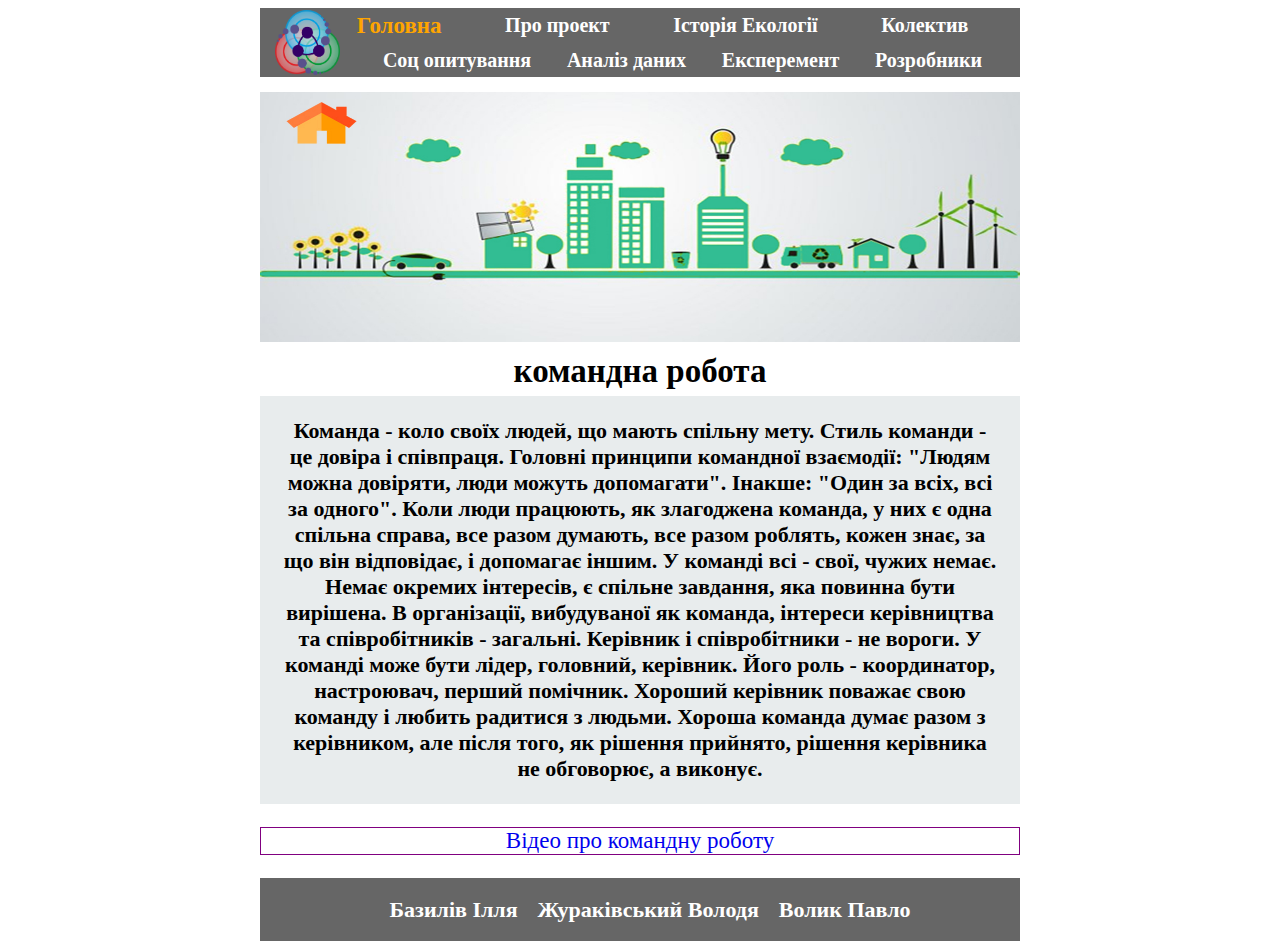
<file: future_town.html>
<!DOCTYPE html>
<html lang="uk">
	<head>
		<meta charset="UTF-8">
		<title>Document</title>
		<link rel="stylesheet" href="css/style8.css">
		<link rel="shortcut icon" href="img/pepl.png" type="image/png">
	</head>
	<body>
		<div class="container">
				<div class="header">
					<img src="img/loogo.png" alt="" class="logo">
					<div class="menu">
						<div class="menu1">
							<a href="index.html"><p class="p12">Головна</p></a>
							<a href="index2.html"><p class="p1">Про проект</p></a>
							<a href="index3.html"><p class="p1">Історія Екології</p></a>
							<a href="future_town.html"><p class="p1">Колектив</p></a>
						</div>
						<div class="menu2">
							<a href="index5.html"><p class="p1">Соц опитування</p></a>
							<a href="index4.html"><p class="p1">Аналіз даних</p></a>
							<a href="index6.html"><p class="p1">Експеремент</p></a>
							<a href="index7.html"><p class="p1">Розробники</p></a>
						</div>
					
					</div>
							
				</div>
				<img src="img/aaaaaaaa.jpg" alt="" class="img">
			<div class="content1">	
				<p class="p20">
					командна робота
				</p>
			</div>
			<div class="content2">
				<p class="p21">
					Команда - коло своїх людей, що мають спільну мету. Стиль команди - це довіра і співпраця. Головні принципи командної взаємодії: "Людям можна довіряти, люди можуть допомагати". Інакше: "Один за всіх, всі за одного".

Коли люди працюють, як злагоджена команда, у них є одна спільна справа, все разом думають, все разом роблять, кожен знає, за що він відповідає, і допомагає іншим. У команді всі - свої, чужих немає. Немає окремих інтересів, є спільне завдання, яка повинна бути вирішена.
В організації, вибудуваної як команда, інтереси керівництва та співробітників - загальні. Керівник і співробітники - не вороги.
У команді може бути лідер, головний, керівник. Його роль - координатор, настроювач, перший помічник. Хороший керівник поважає свою команду і любить радитися з людьми. Хороша команда думає разом з керівником, але після того, як рішення прийнято, рішення керівника не обговорює, а виконує.

				
			</div>
			
			 
   				 <a href="#win3"><p class="p100">Відео про командну роботу</p></a>
      
   <a href="#x" class="overlay" id="win3"></a>
   <div class="popup">
    <iframe width="560" height="315" src="https://www.youtube.com/embed/zJj7fVD1VtE" frameborder="0" allow="accelerometer; autoplay; encrypted-media; gyroscope; picture-in-picture" allowfullscreen></iframe>
      
   </div>
   
			<div class="footer">
				<h1 class="hwww">Базилів Ілля</h1>
				<h1 class="hwww"> Жураківський Володя </h1>
				<h1 class="hwww">Волик Павло</h1>
			</div>
		</div>
	</body>
</html>
</file>
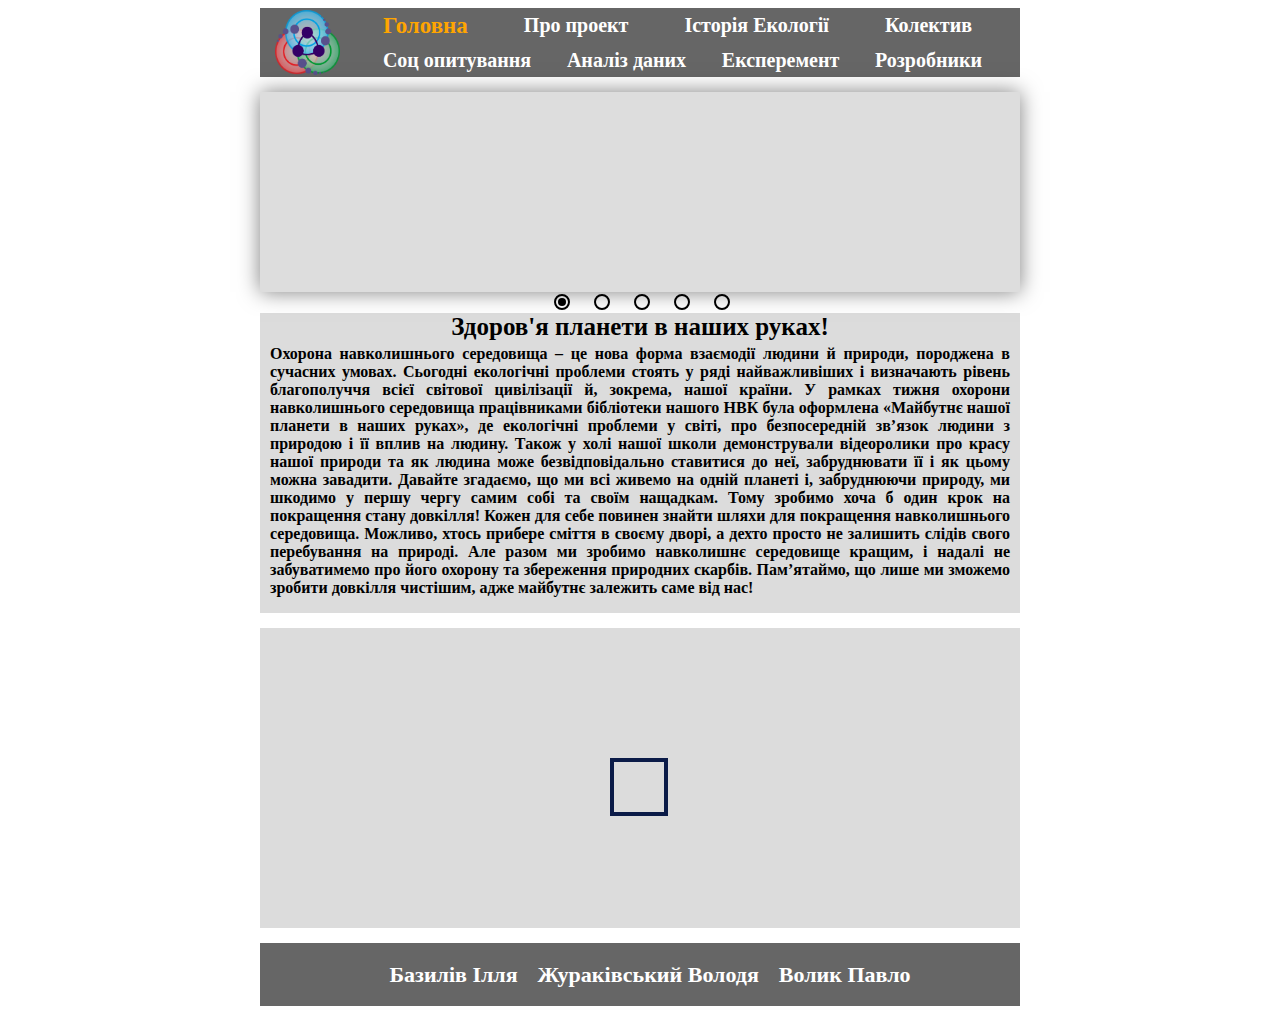
<file: index2.html>
<!DOCTYPE html>
<html lang="uk">
	<head>
		<meta charset="UTF-8">
		<title>Document</title>
		<link rel="stylesheet" href="css/style2.css">
		<link rel="shortcut icon" href="img/pepl.png" type="image/png">
	</head>
	<body>
		<div class="container">
			<div class="header">
				<img src="img/loogo.png" alt="" class="logo">
				<div class="menu">
					<div class="menu1">
						<a href="index.html"><p class="p12">Головна</p></a>
						<a href="index2.html"><p class="p1">Про проект</p></a>
						<a href="index3.html"><p class="p1">Історія Екології</p></a>
						<a href="future_town.html"><p class="p1">Колектив</p></a>
					</div>
					<div class="menu2">
						<a href="index5.html"><p class="p1">Соц опитування</p></a>
						<a href="index4.html"><p class="p1">Аналіз даних</p></a>
						<a href="index6.html"><p class="p1">Експеремент</p></a>
						<a href="index7.html"><p class="p1">Розробники</p></a>
					</div>
					
				</div>
				
				
			</div>
			<div class="content1">
				<div class="wrapper">
					<input type="radio" name="point" id="slide1" checked>
					<input type="radio" name="point" id="slide2">
					<input type="radio" name="point" id="slide3">
					<input type="radio" name="point" id="slide4">
					<input type="radio" name="point" id="slide5">
					<div class="slider">
						<div class="slides slide1"></div>
						<div class="slides slide2"></div>
						<div class="slides slide3"></div>
						<div class="slides slide4"></div>
						<div class="slides slide5"></div>
					</div>	
					<div class="controls">
						<label for="slide1"></label>
						<label for="slide2"></label>
						<label for="slide3"></label>
						<label for="slide4"></label>
						<label for="slide5"></label>
					</div>
				</div>
							
								
			</div>
			<div class="content2">
				<h1 class="h100">Здоров'я планети в наших руках!</h1>
				<p class="p10">Охорона навколишнього середовища – це нова форма взаємодії людини й природи, породжена в сучасних умовах. Сьогодні екологічні проблеми стоять у ряді найважливіших і визначають рівень благополуччя всієї світової цивілізації й, зокрема, нашої країни.

У рамках тижня охорони навколишнього середовища працівниками бібліотеки нашого НВК була оформлена «Майбутнє нашої планети в наших руках», де  екологічні проблеми у світі, про безпосередній зв’язок людини з природою і її вплив на людину.

    Також у холі нашої школи демонстрували відеоролики про красу нашої природи та як людина може безвідповідально ставитися до неї, забруднювати її і як цьому можна завадити.

    Давайте згадаємо, що ми всі живемо на одній планеті і, забруднюючи природу, ми шкодимо у першу чергу самим собі та своїм нащадкам. Тому зробимо хоча б один крок на покращення стану довкілля! Кожен для себе повинен знайти шляхи для покращення навколишнього середовища. Можливо, хтось прибере сміття в своєму дворі, а дехто просто не залишить слідів свого перебування на природі. Але разом ми зробимо навколишнє середовище кращим, і надалі не забуватимемо про його охорону та збереження природних скарбів.

    Пам’ятаймо, що лише ми зможемо зробити довкілля чистішим, адже майбутнє залежить саме від нас!</p>
			
				
			</div>
			<div class="content3">
					<div class="loader">
  						<span></span>
					  	<span></span>
					  	<span></span>
					 	<span></span>

				
					</div>
				
				
			</div>
			<div class="footer">
				<h1 class="h2">Базилів Ілля</h1>
				<h1 class="h2"> Жураківський Володя </h1>
				<h1 class="h2">Волик Павло</h1>
			</div>
		</div>
	</body>
</html>
</file>
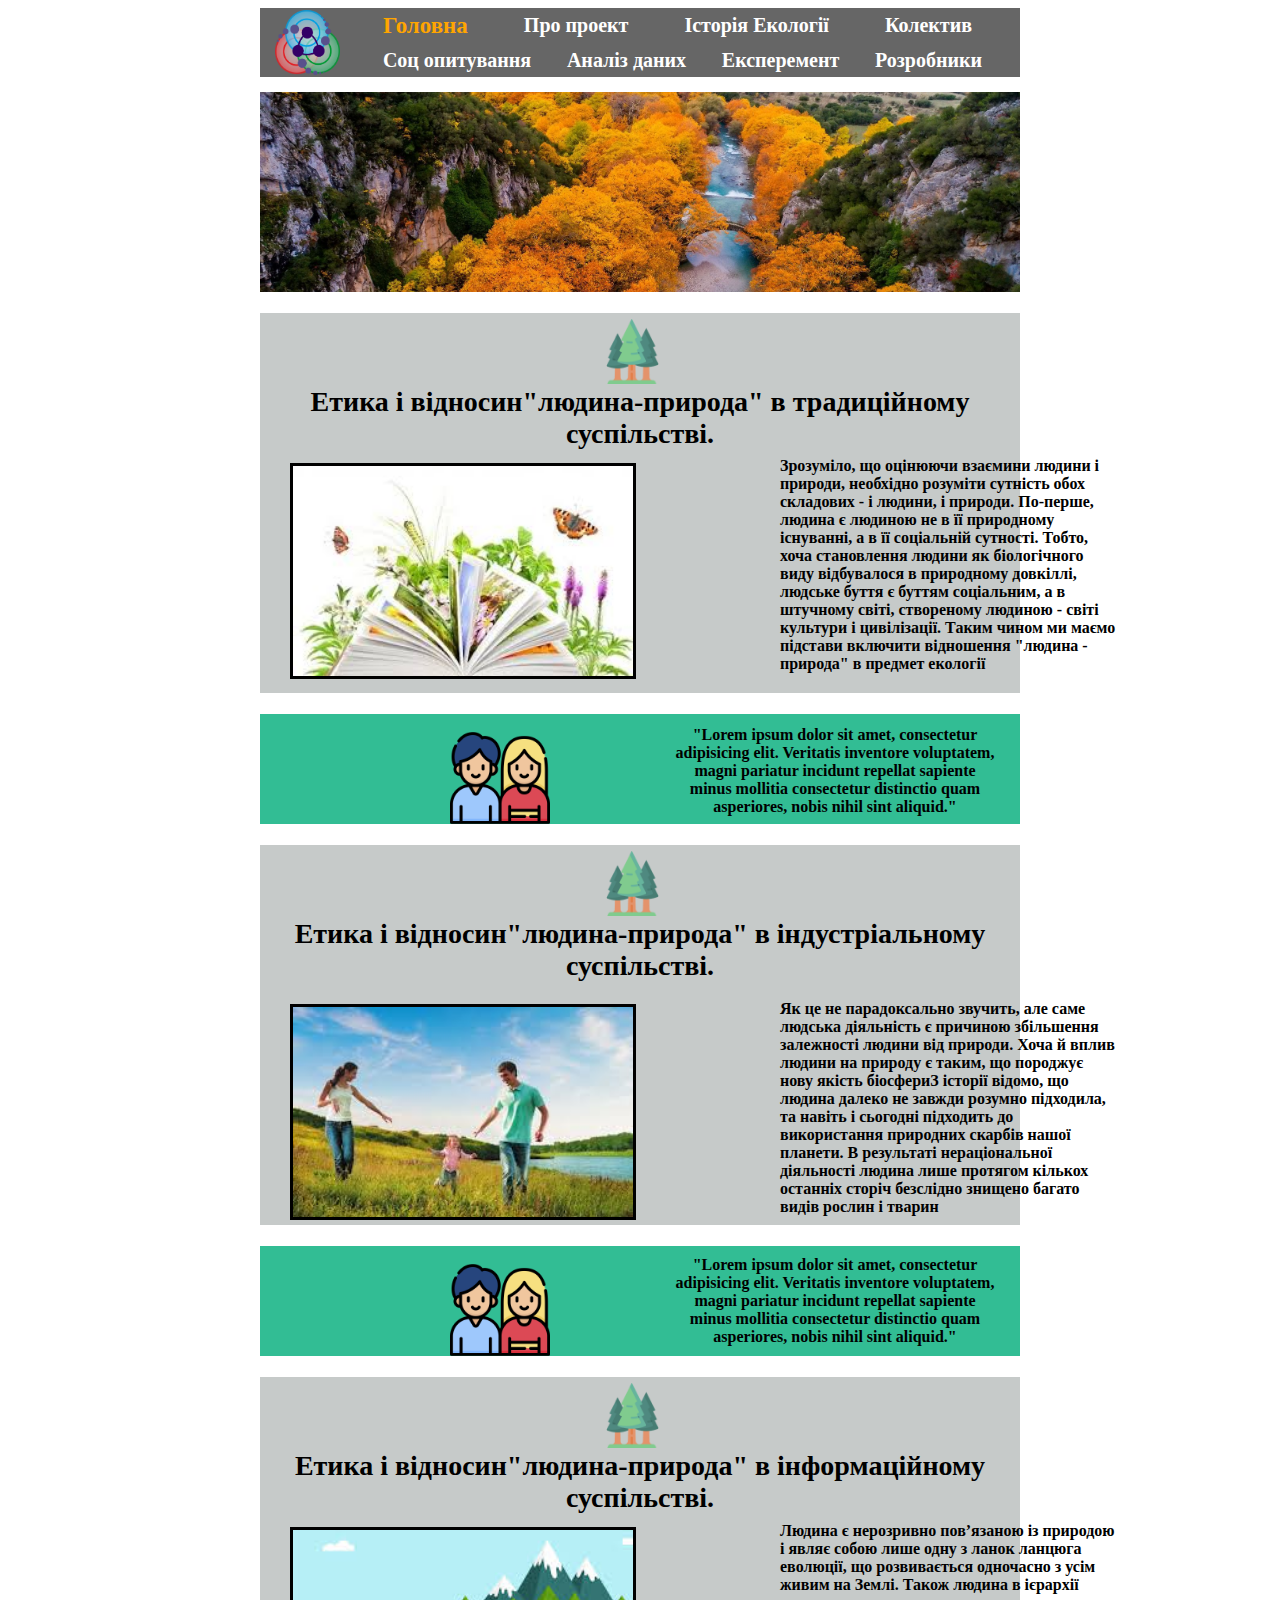
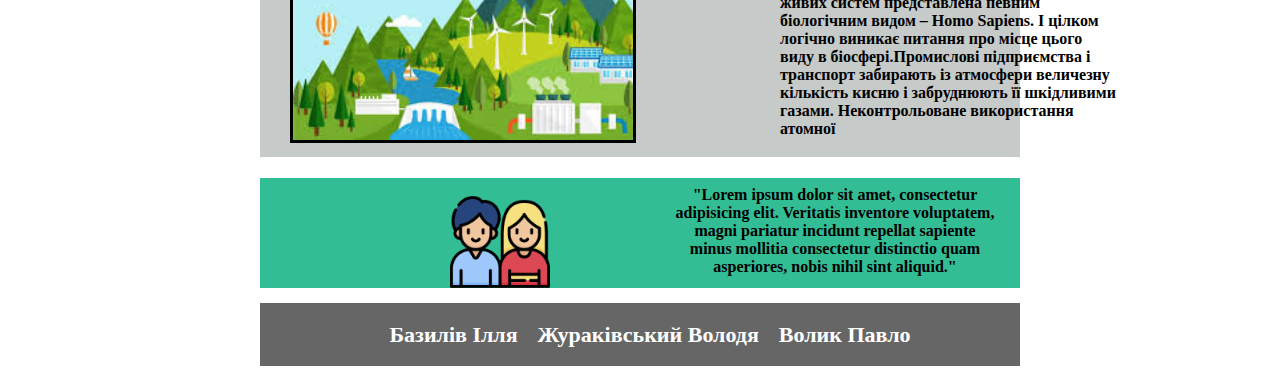
<file: index3.html>
<!DOCTYPE html>
<html lang="uk">
	<head>
		<meta charset="UTF-8">
		<title>Document</title>
		<link rel="stylesheet" href="css/style3.css">
		<link rel="shortcut icon" href="img/pepl.png" type="image/png">

	</head>
	<body>
		<div class="container">
			<div class="header">
				<img src="img/loogo.png" alt="" class="logo">
				<div class="menu">
					<div class="menu1">
						<a href="index.html"><p class="p12">Головна</p></a>
						<a href="index2.html"><p class="p1">Про проект</p></a>
						<a href="index3.html"><p class="p1">Історія Екології</p></a>
						<a href="future_town.html"><p class="p1">Колектив</p></a>
					</div>
					<div class="menu2">
						<a href="index5.html"><p class="p1">Соц опитування</p></a>
						<a href="index4.html"><p class="p1">Аналіз даних</p></a>
						<a href="index6.html"><p class="p1">Експеремент</p></a>
						<a href="index7.html"><p class="p1">Розробники</p></a>
					</div>
					
				</div>
				
				
			</div>
			<div class="content1">
				
				
			</div>
			<div class="content2">
				<img src="img/trees.png" alt="" class="img1">
				<h1 class="h22">Етика і відносин"людина-природа" в традиційному суспільстві.</h1>
				<div class="blok"></div>
				<div class="blok2">
					<p class="p33">Зрозуміло, що оцінюючи взаємини людини і природи, необхідно розуміти сутність обох складових - і людини, і природи.  По-перше, людина є людиною не в її природному існуванні, а в її соціальній сутності. Тобто, хоча становлення людини як біологічного виду відбувалося в природному довкіллі, людське буття є буттям соціальним,  а в штучному світі, створеному людиною - світі культури і цивілізації.

Таким чином ми маємо підстави включити відношення "людина - природа" в предмет екології

 </p>
				</div>
			</div>
			<div class="green">
				<img src="img/pepl.png" alt="" class="img2">
				<div class="block">
					<p class="p22">"Lorem ipsum dolor sit amet, consectetur adipisicing elit. Veritatis inventore voluptatem, magni pariatur incidunt repellat sapiente minus mollitia consectetur distinctio quam asperiores, nobis nihil  sint aliquid."</p>
				</div>
			</div>
			<div class="content2">
				<img src="img/trees.png" alt="" class="img1">
				<h3 class="h22">Етика і відносин"людина-природа" в індустріальному суспільстві.</h3>
				<div class="blok222"></div>
				<div class="blok3">
					<p class="p33">Як це не парадоксально звучить, але саме людська
діяльність є причиною збільшення залежності людини від природи. Хоча й вплив людини на
природу є таким, що породжує нову якість біосфериЗ історії відомо, що людина далеко не завжди розумно підходила, та навіть і сьогодні підходить до використання природних скарбів нашої планети. В результаті нераціональної діяльності людина лише протягом кількох останніх сторіч безслідно знищено багато видів рослин і тварин </p>
				</div>
			</div>
			<div class="green">
				<img src="img/pepl.png" alt="" class="img2">
				<div class="block2">
					<p class="p22">"Lorem ipsum dolor sit amet, consectetur adipisicing elit. Veritatis inventore voluptatem, magni pariatur incidunt repellat sapiente minus mollitia consectetur distinctio quam asperiores, nobis nihil  sint aliquid."</p>
				</div>
			</div>
			<div class="content2">
				<img src="img/trees.png" alt="" class="img1">
				<h1 class="h22">Етика і відносин"людина-природа" в інформаційному суспільстві.</h1>
				<div class="blok333"></div>
				<div class="blok4">
					<p class="p33">Людина є нерозривно пов’язаною із природою і являє собою
лише одну з ланок ланцюга еволюції, що розвивається одночасно з усім живим на Землі. Також
людина в ієрархії живих систем представлена певним біологічним видом – Homo Sapiens. І цілком
логічно виникає питання про місце цього виду в біосфері.Промислові підприємства і транспорт забирають із атмосфери величезну кількість кисню і забруднюють її шкідливими газами. Неконтрольоване використання атомної 
 </p>
				</div>
			</div>
			<div class="green">
				<img src="img/pepl.png" alt="" class="img2">
				<div class="block3">
					<p class="p22">"Lorem ipsum dolor sit amet, consectetur adipisicing elit. Veritatis inventore voluptatem, magni pariatur incidunt repellat sapiente minus mollitia consectetur distinctio quam asperiores, nobis nihil  sint aliquid."</p>
				</div>
			</div>
			
				
			
			<div class="footer">
				<h1 class="h2">Базилів Ілля</h1>
				<h1 class="h2"> Жураківський Володя </h1>
				<h1 class="h2">Волик Павло</h1>
			</div>
		</div>
	</body>
</html>
</file>
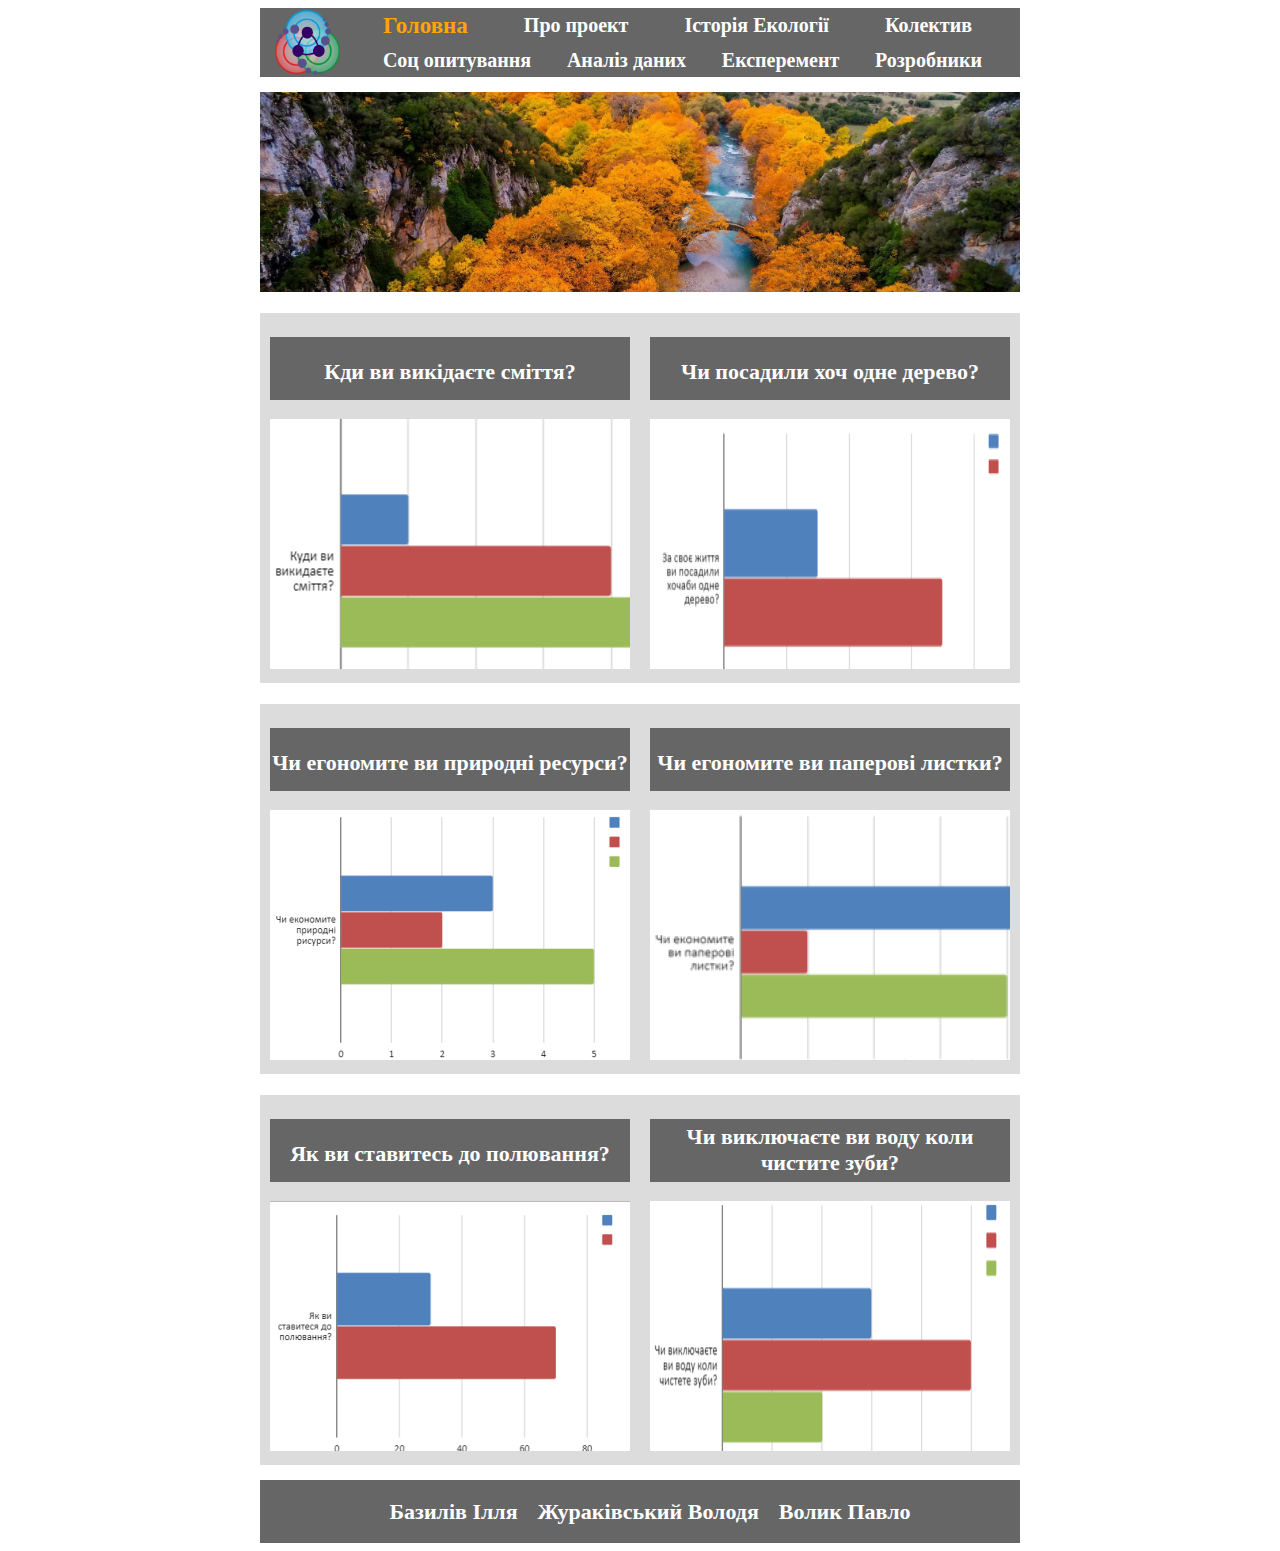
<file: index4.html>
<!DOCTYPE html>
<html lang="uk">
	<head>
		<meta charset="UTF-8">
		<title>Document</title>
		<link rel="stylesheet" href="css/style4.css">
		<link rel="shortcut icon" href="img/pepl.png" type="image/png">
	</head>
	<body>
		<div class="container">
			<div class="header">
				<img src="img/loogo.png" alt="" class="logo">
				<div class="menu">
					<div class="menu1">
						<a href="index.html"><p class="p12">Головна</p></a>
						<a href="index2.html"><p class="p1">Про проект</p></a>
						<a href="index3.html"><p class="p1">Історія Екології</p></a>
						<a href="future_town.html"><p class="p1">Колектив</p></a>
					</div>
					<div class="menu2">
						<a href="index5.html"><p class="p1">Соц опитування</p></a>
						<a href="index4.html"><p class="p1">Аналіз даних</p></a>
						<a href="index6.html"><p class="p1">Експеремент</p></a>
						<a href="index7.html"><p class="p1">Розробники</p></a>
					</div>
					
				</div>
				
				
			</div>
			<div class="content1">
				
			</div>
			<div class="content2">
				<div class="left"><p class="h999">Кди ви викідаєте сміття?</p></div>
				<div class="right"><p class="h999">Чи посадили хоч одне дерево?</p></div>
				<div class="livo"></div>
				<div class="pravo"></div>	
			</div>
			<div class="content2">
				<div class="left"><p class="h999">Чи егономите ви природні ресурси?</p></div>
				<div class="right"><p class="h999">Чи егономите ви паперові листки?</p></div>
				<div class="livo2"></div>
				<div class="pravo2"></div>	
			</div>
			<div class="content2">
				<div class="left"><p class="h999">Як ви ставитесь до полювання?</p></div>
				<div class="right"><p class="h9999">Чи виключаєте ви воду коли чистите зуби?</p></div>
				<div class="livo3"></div>
				<div class="pravo3"></div>	
			</div>
			<div class="footer">
				<p class="h2">Базилів Ілля </p>
				<p class="h2"> Жураківський Володя</p>
				<p class="h2">Волик Павло</p>
			</div>
		</div>
	</body>
</html>
</file>
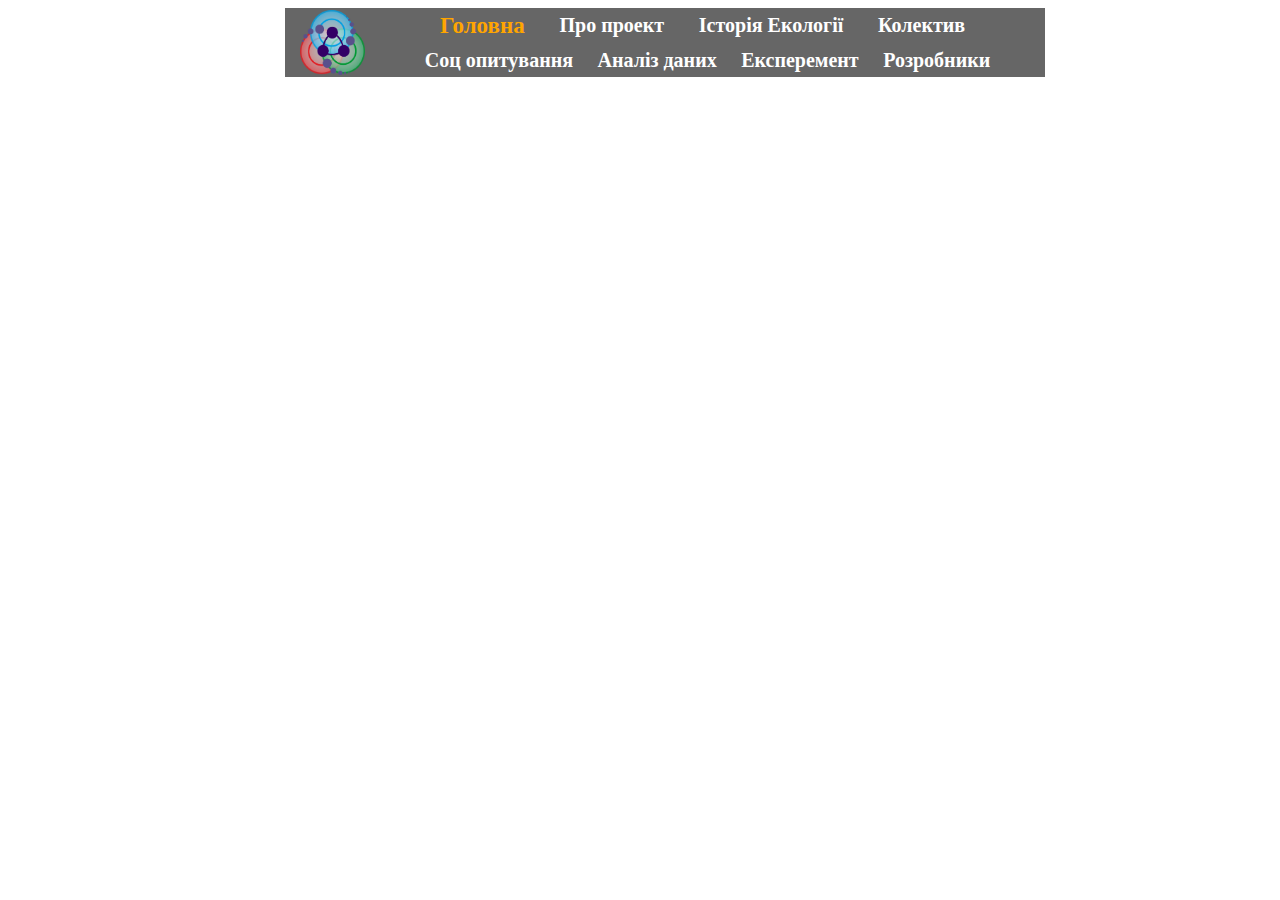
<file: index5.html>
<!DOCTYPE html>
<html>
	<head>
	<title>Екологія</title>
		<meta charset="utf-8">
		<link rel="stylesheet" type="text/css" href="css/style5.css">
	</head>
	<body>
		<div class="container">
			<div class="header">
				<img src="img/loogo.png" alt="" class="logo">
				<div class="menu">
					<div class="menu1">
						<a href="index.html"><p class="p12">Головна</p></a>
						<a href="index2.html"><p class="p1">Про проект</p></a>
						<a href="index3.html"><p class="p1">Історія Екології</p></a>
						<a href="future_town.html"><p class="p1">Колектив</p></a>
					</div>
					<div class="menu2">
						<a href="index5.html"><p class="p1">Соц опитування</p></a>
						<a href="index4.html"><p class="p1">Аналіз даних</p></a>
						<a href="index6.html"><p class="p1">Експеремент</p></a>
						<a href="index7.html"><p class="p1">Розробники</p></a>
					</div>
					
				</div>
				
				
			</div>
			
			<div class="Form"><iframe src="https://docs.google.com/forms/d/1K2j19Z4u49Jm-l87fCHJf-FqveKupuj6OWyPcsKTECE/edit" width="860" height="520" frameborder="0" marginheight="0" marginwidth="0">Завантаження…</iframe>
			</div>
			
		</div>


	</body>
</html>
</file>
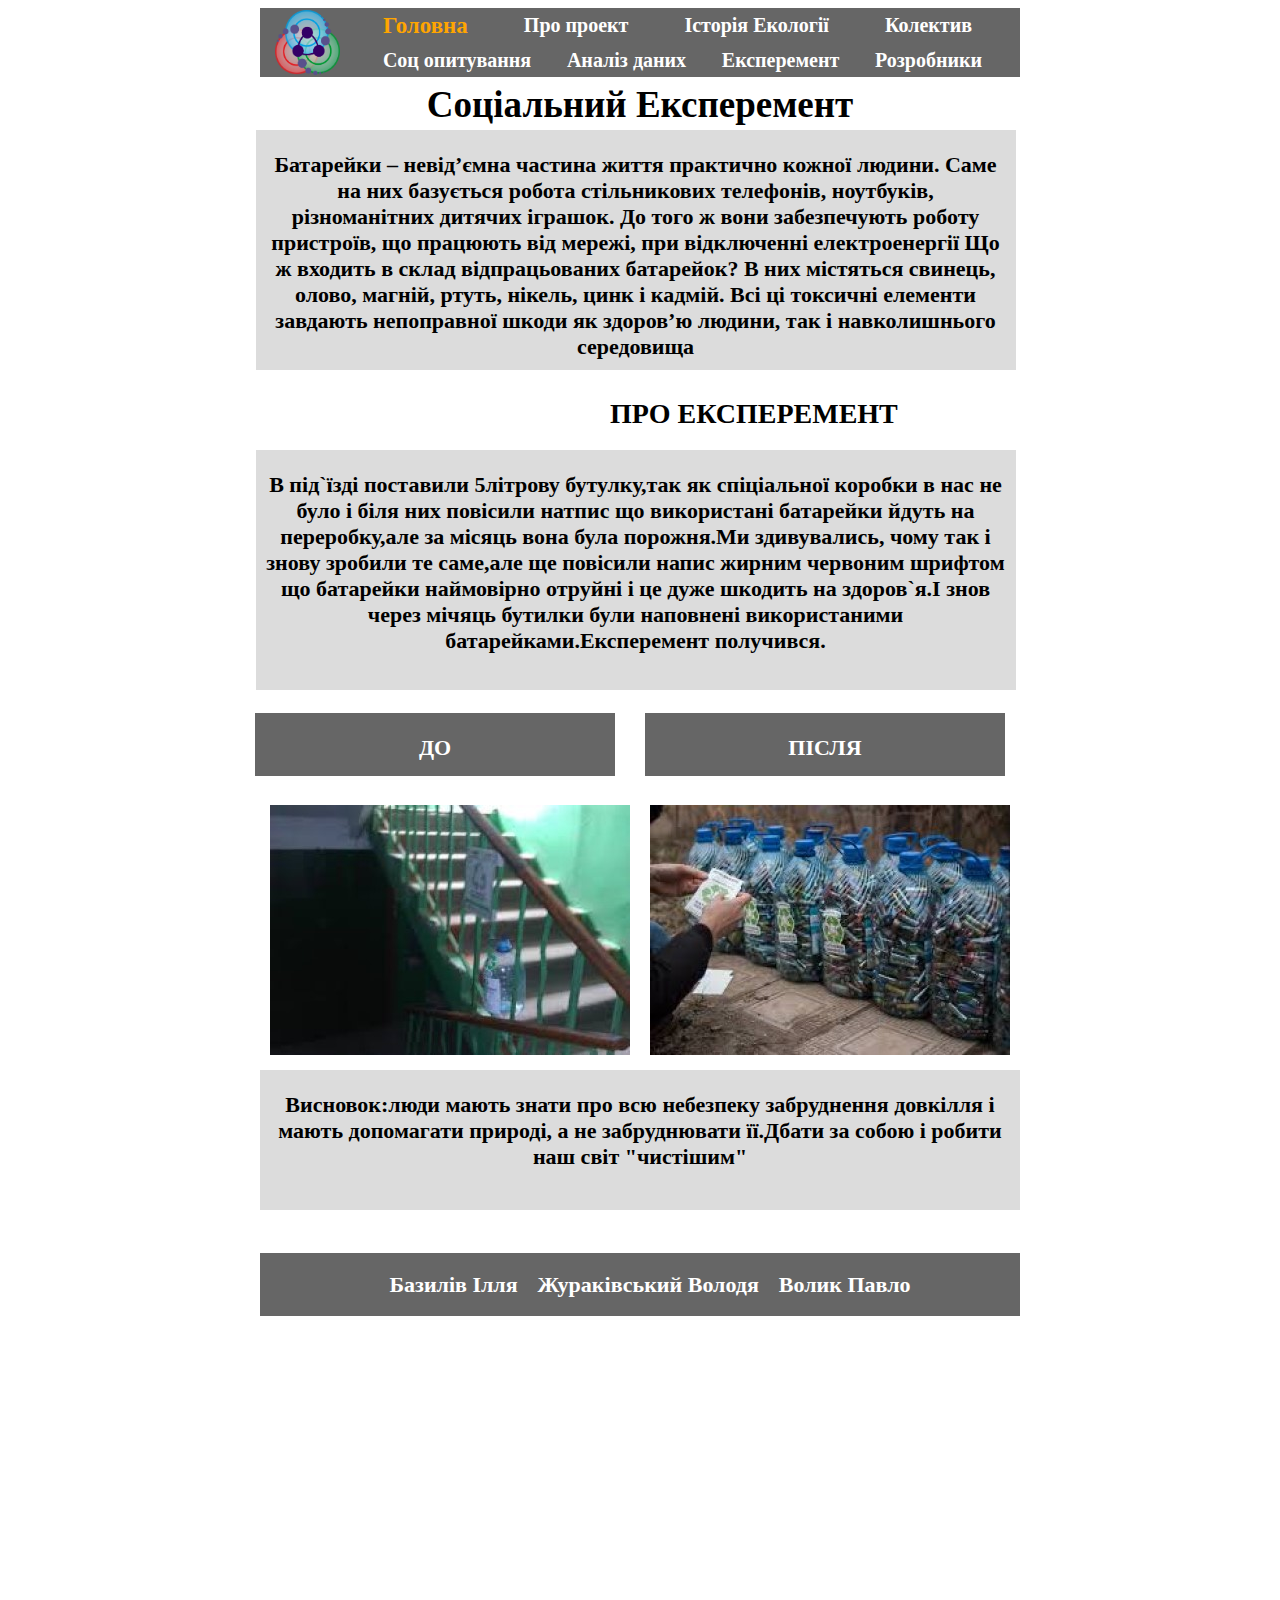
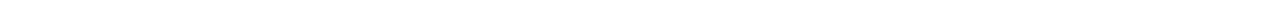
<file: index6.html>
<!DOCTYPE html>
<html lang="uk">
	<head>
		<meta charset="UTF-8">
		<title>Document</title>
		<link rel="stylesheet" href="css/style6.css">
		<link rel="shortcut icon" href="img/pepl.png" type="image/png">
	</head>
	<body>
		<div class="container">
			<div class="header">
				<img src="img/loogo.png" alt="" class="logo">
				<div class="menu">
					<div class="menu1">
						<a href="index.html"><p class="p12">Головна</p></a>
						<a href="index2.html"><p class="p1">Про проект</p></a>
						<a href="index3.html"><p class="p1">Історія Екології</p></a>
						<a href="future_town.html"><p class="p1">Колектив</p></a>
					</div>
					<div class="menu2">
						<a href="index5.html"><p class="p1">Соц опитування</p></a>
						<a href="index4.html"><p class="p1">Аналіз даних</p></a>
						<a href="index6.html"><p class="p1">Експеремент</p></a>
						<a href="index7.html"><p class="p1">Розробники</p></a>
					</div>
					
				</div>
				
				
			</div>
			<div class="content1">
				<h1 class="h1">Соціальний Експеремент</h1>
			</div>
			<div class="content2">
				<div class="opus">
					<p class="p545">
					Батарейки – невід’ємна частина життя практично кожної людини. Саме на них базується робота стільникових телефонів, ноутбуків, різноманітних дитячих іграшок. До того ж вони забезпечують роботу пристроїв, що працюють від мережі, при відключенні електроенергії
					Що ж входить в склад відпрацьованих батарейок? В них містяться свинець, олово, магній, ртуть, нікель, цинк і кадмій. Всі ці токсичні елементи завдають непоправної шкоди як здоров’ю людини, так і навколишнього середовища
					</p>
					
				</div>
				
				<p class="p549">ПРО ЕКСПЕРЕМЕНТ</p>
				<div class="opus2">
					<p class="p545">
					В під`їзді поставили 5літрову бутулку,так як спіціальної коробки в нас не було і біля них повісили натпис що використані батарейки йдуть на переробку,але за місяць вона була порожня.Ми здивувались, чому так і знову зробили те саме,але ще повісили напис жирним червоним шрифтом що батарейки наймовірно отруйні і це дуже шкодить на здоров`я.І знов через мічяць бутилки були наповнені використаними батарейками.Експеремент получився.
					</p>
					
				</div>
				
				<div class="left"><p class="h999">ДО</p></div>
				<div class="right"><p class="h999">ПІСЛЯ</p></div>
				
				<div class="foto">
					<img src="img/do2.jpg" alt="" class="do">
					<img src="img/pisla2.jpg" alt="" class="pisla">	
				</div>
				<div class="vusnovok">	

				</div>
			</div>
			<div class="opus3">
					<p class="p545">
						Висновок:люди мають знати про всю небезпеку забруднення довкілля і мають допомагати природі, а не забруднювати її.Дбати за собою і робити наш світ "чистішим"
					</p>
					
				</div>	
			<div class="footer">
				<h1 class="h2">Базилів Ілля</h1>
				<h1 class="h2"> Жураківський Володя </h1>
				<h1 class="h2">Волик Павло</h1>
			</div>
			</div>
		</div>
	</body>
</html>
</file>
<file: css/style8.css>
.container{
	width: 760px;
	margin: 0 auto;
}
.header{
	width: 760px;
	height: 69px;
	background: #666666;
	display: flex;	
	
	
	flex-wrap: wrap;
	align-items: center;
}
.logo{
	height: 65px;
	width: 65px;
	margin-left: 15px;
}
.hwww{
	font-size: 22px;
	display: inline-block;
	text-align: center;
	margin-left: 20px;
	color: white;

}
.menu{
	width: 675px;
	height: 69px;
	
	flex-wrap: wrap;
	display: flex;
	justify-content: space-around;
	
	
	
	
}
.menu1{
	width: 675px;
	height: 35px;
	padding-left: -20px;
	justify-content: space-around;
	align-items: center;
	display: flex;
	

}

.menu2{
	width: 675px;
	height: 34px;
	padding-left: 40px;
	display: flex;
	justify-content: space-around;
	-ms-align-items: center;
	align-items: center;
	
}
.menu>a{
	display: inline-block;
}
.p100{
	font-size: 23px;
	border: 1px solid purple;
	text-align: center;
}
.p1{
	color: white;
	padding: 20px;
	font-size: 20px;
	font-weight: bolder;
	margin-left: -30px;
	
}
.p12{
	color: orange;
	padding: 20px;
	font-size: 23px;
	font-weight: bolder;
	margin-left: -30px;
	
}
a{
	text-decoration: none;

}
.p1:hover{
	font-size: 27px;
	transition: 1s;
}
.p12:hover{
	font-size: 30px;
	transition: 1s;
}
.content1{
	width: 760px;
	display: -webkit-flex;
	display: -moz-flex;
	display: -ms-flex;
	display: -o-flex;
	display: flex;
	justify-content: center;
	height: 50px;
	-ms-align-items: center;
	align-items: center;
}
.content2{
	width: 760px;
	display: -webkit-flex;
	display: -moz-flex;
	display: -ms-flex;
	display: -o-flex;
	display: flex;
	justify-content: center;
	background: #e8eced;
	-ms-align-items: center;
	align-items: center;
}
.p20{
	font-size: 33px;
	font-weight: bolder;
}
.p21{
	font-size: 22px;
	font-weight: bolder;
	text-align: center;
	padding-left: 20px;
	padding-right: 20px;

}
.footer{
	width: 760px;
	height: 63px;
	background: #666666;
	margin-top: 15px;
	display: flex;
	justify-content: center;
	
	align-items: center;
}
.img{
	width: 760px;
	height: 250px;
	margin-top: 15px;
}
.overlay {
top: 0;
right: 0;
bottom: 0;
left: 0;
z-index: 1;
visibility: hidden;
/* фон затемнення */
background-color: rgba(0, 0, 0, 0.7);
opacity: 0;
position: fixed; 
transition: opacity .5s;
}
.overlay:target {
visibility: visible;
opacity: 1;
}

iframe {
top: 0;
right: 0;
bottom: 0; 
left: 0; 
display:block;
  position: relative;
margin: auto;
min-width: 320px;
max-width: 600px;
width: 100%;
}

/*** Формуємо стилі модільного вікна ***/
.popup {
top: 0;
right: 0;
left: 0;
font-size: 14px;
z-index: 10;
display: block;
visibility: hidden;
margin: 0 auto;
width: 90%;
min-width: 320px;
max-width: 600px;

position: fixed;
padding: 15px;
border: 1px solid #383838;
border-radius: 4px;
background-color: #FFFFFF;
box-shadow: 0px 0px 6px rgba(0, 0, 0, 0.8);

opacity: 0;
transition: all ease .5s;
}

.overlay:target+.popup {
top: 20%; 
visibility: visible;
  opacity: 1; 
}
</file>
<file: css/style2.css>
.container{
	width: 760px;
	margin: 0 auto;
}
.header{
	width: 760px;
	height: 69px;
	background: #666666;
	display: flex;	
	
	
	flex-wrap: wrap;
	align-items: center;
}
.menu{
	width: 675px;
	height: 69px;
	
	flex-wrap: wrap;
	display: flex;
	justify-content: space-around;
	
	
	
	
}
.menu1{
	width: 675px;
	height: 35px;
	padding-left: -20px;
	justify-content: space-around;
	align-items: center;
	display: flex;
	

}
.p1:hover{
	font-size: 27px;
	transition: 1s;
}
.p12:hover{
	font-size: 27px;
	transition: 1s;
}
.menu2{
	width: 675px;
	height: 34px;
	padding-left: 40px;
	display: flex;
	justify-content: space-around;
	-ms-align-items: center;
	align-items: center;
	
}
.menu>a{
	display: inline-block;
}
.p1{
	color: white;
	padding: 20px;
	font-size: 20px;
	font-weight: bolder;
	margin-left: -30px;
	
}
.p12{
	color: orange;
	padding: 20px;
	font-size: 23px;
	font-weight: bolder;
	
}
.h1{
	color: #2ebb96;
	font-size: 13px;
	margin-left: 20px;	
	margin-top: 30px;
	position: 	absolute;	
	left: 525px;
	top: 82px;		


}
.p2{
	color: #1e3d32;
	font-size: 12px;
	margin-left: 19px;	
	

	position: relative;	
	top: 50px;	
	text-align: center;
				
}
.logo{
	height: 65px;
	width: 65px;
	margin-left: 15px;
}
.content1{
	width: 760px;
	height: 200px;
	background: url(../img/phooto.jpg) no-repeat;
	-webkit-background-size: cover;
	background-size: cover;
	margin-top: 15px;

}
.content2{
	width: 760px;
	height: 300px;
	background: #dcdcdc;
	margin-top: 21px;

}

.footer{
	width: 760px;
	height: 63px;
	background: #666666;
	margin-top: 15px;
	display: flex;
	justify-content: center;
	
	align-items: center;
}
.h2{
	font-size: 22px;
	display: inline-block;
	text-align: center;
	margin-left: 20px;
	color: white;

}

.h100{
	text-align: center;
	font-weight: bolder;
	font-size: 25px;
}
.p10{
	text-align: justify;
	font-weight: bold;
	margin-top: -13px;
	padding-left: 10px;
	padding-right: 10px;
	
}

.h3{
	color: purple;
	text-align: center;
	font-size: 29px;
	font-weight: bolder;
	padding: 30px;

}

.wrapper {
	height: 200px;
	padding-top: 0px;
	margin-left: 0px;
	position: relative;
	width: 760px;
}

.slider {
	background-color: #ddd;
	height: inherit;
	overflow: hidden;
	position: relative;
	width: inherit;
	-webkit-box-shadow: 0 0 20px rgba(0, 0, 0, .5);
	-moz-box-shadow: 0 0 20px rgba(0, 0, 0, .5);
	-o-box-shadow: 0 0 20px rgba(0, 0, 0, .5);
	box-shadow: 0 0 20px rgba(0, 0, 0, .5);

}
.wrapper > input {
	display: none;
}
.slides {
	height: inherit;
	position: absolute;
	width: inherit;

}

.slide1 { background-image: url(https://chasdiy.org/wp-content/uploads/2018/06/zzzz.jpg); }
.slide2 { background-image: url(https://klike.net/uploads/posts/2019-01/1547365376_1.jpg); }
.slide3 { background-image: url(https://natworld.info/wp-content/uploads/2018/01/%D0%A0%D0%BE%D0%B4%D0%BD%D0%B0%D1%8F-%D0%BF%D1%80%D0%B8%D1%80%D0%BE%D0%B4%D0%B0-900x500.jpg); }
.slide4 { background-image: url(https://news.liga.net/images/general/2018/09/20/20180920153807-9302.jpg?v=1537453877); }
.slide5 { background-image: url(https://sites.google.com/site/prirodaukraieni9612/_/rsrc/1368976530841/home/6%2889%29.jpg); }
.wrapper .controls {
	left: 50%;
	margin-left: -98px;
	position: absolute;
}

.wrapper label {
	cursor: pointer;
	display: inline-block;
	height: 8px;
	margin: 25px 12px 0 16px;
	position: relative;
	width: 8px;
	-webkit-border-radius: 50%;
	-moz-border-radius: 50%;
	-o-border-radius: 50%;
	border-radius: 50%;
}

.wrapper label:after {
	border: 2px solid black;
	content: " ";
	display: block;
	height: 12px;
	left: -4px;
	position: absolute;
	top: -4px;
	width: 12px;
	-webkit-border-radius: 50%;
	-moz-border-radius: 50%;
	-o-border-radius: 50%;
	border-radius: 50%;
}
.wrapper label {
	cursor: pointer;
	display: inline-block;
	height: 8px;
	margin: 25px 12px 0 16px;
	position: relative;
	width: 8px;
	-webkit-border-radius: 50%;
	-moz-border-radius: 50%;
	-o-border-radius: 50%;
	border-radius: 50%;
	-webkit-transition: background ease-in-out .5s;
	-moz-transition: background ease-in-out .5s;
	-o-transition: background ease-in-out .5s;
	transition: background ease-in-out .5s;
	margin-top: 4px;
}

.wrapper label:hover, 
#slide1:checked ~ .controls label:nth-of-type(1),
#slide2:checked ~ .controls label:nth-of-type(2),
#slide3:checked ~ .controls label:nth-of-type(3),
#slide4:checked ~ .controls label:nth-of-type(4),
#slide5:checked ~ .controls label:nth-of-type(5) {
	background: black;
}
.slides {
	height: inherit;
	opacity: 0;
	position: absolute;
	width: inherit;
	z-index: 0;
	-webkit-transform: scale(1.5);
	-moz-transform: scale(1.5);
	-o-transform: scale(1.5);
	transform: scale(1.5);
	-webkit-transition: transform ease-in-out .5s, opacity ease-in-out .5s;
	-moz-transition: transform ease-in-out .5s, opacity ease-in-out .5s;
	-o-transition: transform ease-in-out .5s, opacity ease-in-out .5s;
	transition: transform ease-in-out .5s, opacity ease-in-out .5s;
}

#slide1:checked ~ .slider > .slide1,
#slide2:checked ~ .slider > .slide2,
#slide3:checked ~ .slider > .slide3,
#slide4:checked ~ .slider > .slide4,
#slide5:checked ~ .slider > .slide5 {
	opacity: 1;
	z-index: 1;
	-webkit-transform: scale(1);
	-moz-transform: scale(1);
	-o-transform: scale(1);
	transform: scale(1);
}
.krug1{
	width: 100px;
	height: 100px;
	position: absolute;
	left: 750px;
	animation: windows 2s infinite;
	background: red;
}
.krug2{
	width: 100px;
	height: 100px;
	position: absolute;
	left: 650px;
	animation: windowss 2s infinite;
	background: blue;
}
.krug3{
	width: 100px;
	height: 100px;
	left: 750px;
	top: 728px;
	animation: windowsss 2s infinite;
	position: absolute;
	background: yellow;
}
.krug4{
	width: 100px;
	height: 100px;
	position: absolute;
	left: 650px;
	animation: windowssss 2s infinite;
	top: 728px;
	background: green;
}
.content3{
	width: 760px;
	height: 300px;
	background: #dcdcdc;
	margin-top: 15px;
	

}
@keyframes loader {
  0% {transform:rotate(-45deg)}
  50%{transform:rotate(-135deg)}
  100%{transform:rotate(-225deg)}}
@keyframes span-1 {
  0% {transform:translate(0);}
  50%{transform:translate(-50px, 0);border-color:#EE4D68}
  100%{transform:translate(0);}}
@keyframes span-2 {
  0%{transform:translate(0);}
  50%{transform:translate(50px, 0);border-color:#875678}
  100%{transform:translate(0);}}
@keyframes span-3 {
  0%{transform:translate(0);}
  50%{transform:translate(0, -50px);border-color:#FF9900}
  100%{transform:translate(0);}}
@keyframes span-4 {
  0%{transform:translate(0);}
  50%{transform:translate(0, 50px);border-color:#00E4F6}
  100%{transform:translate(0);}}
.loader {
  width: 50px;
  height: 50px;
  position: relative;
  animation: loader 2s infinite ease-in-out;
  left: 350px;
  top: 130px;
}
.loader span {
  width: 50px;
  height: 50px;
  position: absolute;
  left: 0;
  top: 0;
  border: 4px solid #0B1B48;
}
.loader span:nth-child(1) {
  animation: span-1 2s ease-in-out infinite;
}
.loader span:nth-child(2) {
  animation: span-2 2s ease-in-out infinite;
}
a{
	text-decoration: none;
}
</file>
<file: css/style3.css>
.container{
	width: 760px;
	margin: 0 auto;
}
.header{
	width: 760px;
	height: 69px;
	background: #666666;
	display: flex;	
	
	
	flex-wrap: wrap;
	align-items: center;
}
.menu{
	width: 675px;
	height: 69px;
	
	flex-wrap: wrap;
	display: flex;
	justify-content: space-around;
	
	
	
	
}
.menu1{
	width: 675px;
	height: 35px;
	padding-left: -20px;
	justify-content: space-around;
	align-items: center;
	display: flex;
	

}
.p1:hover{
	font-size: 27px;
	transition: 1s;
}
.p12:hover{
	font-size: 27px;
	transition: 1s;
}
.menu2{
	width: 675px;
	height: 34px;
	padding-left: 40px;
	display: flex;
	justify-content: space-around;
	-ms-align-items: center;
	align-items: center;
	
}
.menu>a{
	display: inline-block;
}
.p1{
	color: white;
	padding: 20px;
	font-size: 20px;
	font-weight: bolder;
	margin-left: -30px;
	
}
.p12{
	color: orange;
	padding: 20px;
	font-size: 23px;
	font-weight: bolder;
	
}
.h1{
	color: #2ebb96;
	font-size: 13px;
	margin-left: 20px;	
	margin-top: 30px;
	position: 	absolute;	
	left: 525px;
	top: 82px;		


}
.p2{
	color: #1e3d32;
	font-size: 12px;
	margin-left: 19px;	
	

	position: relative;	
	top: 50px;	
	text-align: center;
				
}
.logo{
	height: 65px;
	width: 65px;
	margin-left: 15px;
}
.content1{
	width: 760px;
	height: 200px;
	background: url(../img/phooto.jpg) no-repeat;
	-webkit-background-size: cover;
	background-size: cover;
	margin-top: 15px;

}
.content2{
	width: 760px;
	height: 380px;
	background: #c6cac9;
	margin-top: 21px;

}

.footer{
	width: 760px;
	height: 63px;
	background: #666666;
	margin-top: 15px;
	display: flex;
	justify-content: center;
	
	align-items: center;
}
.h2{
	font-size: 22px;
	display: inline-block;
	text-align: center;
	margin-left: 20px;
	color: white;

}

.h100{
	text-align: center;
	font-weight: bolder;
	font-size: 25px;
}
.p10{
	text-align: justify;
	font-weight: bold;
	margin-top: -13px;
	padding-left: 10px;
	padding-right: 10px;
	
}

.h3{
	color: purple;
	text-align: center;
	font-size: 29px;
	font-weight: bolder;
	padding: 30px;

}
.green{
	height: 110px;
	width: 760px;
	
	background: #32bd94;
	margin-top: 21px;
}
.img1{
	width: 65px;
	height: 65px;
	margin-left: 340px;
	margin-top: 6px;
}
.h22{
	text-align: center;
	font-size: 28px;
	margin-top: -2px;
}
.img2{
	width: 100px;
	height: 100px;
	margin-top: 14px;
	margin-left: 190px;
}
.p22{
	text-align: center;
	font-weight: bolder;
}
.block{
	height: 110px;
	width: 320px;
	
	position: absolute;
	top: 710px;
	left: 675px;
}
.block2{
	height: 110px;
	width: 320px;
	
	position: absolute;
	top: 1240px;
	left: 675px;
}
.block3{
	height: 110px;
	width: 320px;
	
	position: absolute;
	top: 1770px;
	left: 675px;
}
.blok{
	width: 340px;
	margin-left: 30px;
	height: 210px;
	margin-top: -6px;
	background:url(../img/root.jpg) no-repeat;
	-webkit-background-size: cover;
	background-size: cover;
	border: 3px solid black;

}
.blok222{
	width: 340px;
	margin-left: 30px;
	height: 210px;
	margin-top: -6px;
	background:url(../img/kotletka.jpg) no-repeat;
	-webkit-background-size: cover;
	background-size: cover;
	border: 3px solid black;

}
.blok333{
	width: 340px;
	margin-left: 30px;
	height: 210px;
	margin-top: -6px;
	background:url(../img/tomas.jpg) no-repeat;
	-webkit-background-size: cover;
	background-size: cover;
	border: 3px solid black;

}

.blok2{
	width: 340px;
	margin-left: 30px;
	height: 210px;
	margin-top: -29px;
	
	
	position: absolute;
	left: 750px;
	top: 470px;
}
.blok3{
	width: 340px;
	margin-left: 30px;
	height: 210px;
	margin-top: -27px;
	
	
	position: absolute;
	left: 750px;
	top: 1011px;
}
.blok4{
	width: 340px;
	margin-left: 30px;
	height: 210px;
	margin-top: -27px;
	
	
	position: absolute;
	left: 750px;
	top: 1533px;
}
.p33{
	font-weight: bolder;
}
a{
	text-decoration: none;
}
</file>
<file: css/style4.css>
.container{
	width: 760px;
	margin: 0 auto;
}
.header{
	width: 760px;
	height: 69px;
	background: #666666;
	display: flex;	
	
	
	flex-wrap: wrap;
	align-items: center;
}
.menu{
	width: 675px;
	height: 69px;
	
	flex-wrap: wrap;
	display: flex;
	justify-content: space-around;
	
	
	
	
}
.menu1{
	width: 675px;
	height: 35px;
	padding-left: -20px;
	justify-content: space-around;
	align-items: center;
	display: flex;
	

}
.p1:hover{
	font-size: 27px;
	transition: 1s;
}
.p12:hover{
	font-size: 27px;
	transition: 1s;
}
.menu2{
	width: 675px;
	height: 34px;
	padding-left: 40px;
	display: flex;
	justify-content: space-around;
	-ms-align-items: center;
	align-items: center;
	
}
.menu>a{
	display: inline-block;
}
.p1{
	color: white;
	padding: 20px;
	font-size: 20px;
	font-weight: bolder;
	margin-left: -30px;
	
}
.p12{
	color: orange;
	padding: 20px;
	font-size: 23px;
	font-weight: bolder;
	
}
.h1{
	color: #2ebb96;
	font-size: 13px;
	margin-left: 20px;	
	margin-top: 30px;
	position: 	absolute;	
	left: 525px;
	top: 82px;		


}
.p2{
	color: #1e3d32;
	font-size: 12px;
	margin-left: 19px;	
	

	position: relative;	
	top: 50px;	
	text-align: center;
				
}
.logo{
	height: 65px;
	width: 65px;
	margin-left: 15px;
}
.content1{
	width: 760px;
	height: 200px;
	background: url(../img/phooto.jpg) no-repeat;
	-webkit-background-size: cover;
	background-size: cover;
	margin-top: 15px;

}
.content2{
	width: 760px;
	height: 370px;
	background: #dcdcdc;
	margin-top: 21px;
	justify-content: space-around;
	display: flex;
	flex-wrap: wrap;
	
	align-items: center;

}
.left{
	width: 360px;
	height: 63px;
	background: #666666;
	margin-top: 10px;
	justify-content: center;
	display: flex;
	
}
.right{
	width: 360px;
	height: 63px;
	background: #666666;
	margin-top: 10px;
	justify-content: center;
	display: flex;
 }
.livo{
	width: 360px;
	height: 250px;
	background: url(../img/diagrama3.png) no-repeat;
	
	margin-top: -10px;
	
	
}
.livo2{
	width: 360px;
	height: 250px;
	background: url(../img/diagrama4.png) no-repeat;
	
	margin-top: -10px;
	
	
}
.livo3{
	width: 360px;
	height: 250px;
	background: url(../img/diagrama5.png) no-repeat;
	
	margin-top: -10px;
	
	
}
.pravo{
	width: 360px;
	height: 250px;
	background: #666666;
	margin-top: -10px;
	background: url(../img/diagrama9.png) no-repeat;
	
}
.pravo3{
	width: 360px;
	height: 250px;
	background: #666666;
	margin-top: -10px;
	background: url(../img/diagrama10.png) no-repeat;
	
}
.pravo2{
	width: 360px;
	height: 250px;
	background: #666666;
	margin-top: -10px;
	background: url(../img/diagrama8.png) no-repeat;
	
}
.footer{
	width: 760px;
	height: 63px;
	background: #666666;
	margin-top: 15px;
	display: flex;
	justify-content: center;
	
	align-items: center;
}
.h2{
	font-size: 22px;
	display: inline-block;
	text-align: center;
	margin-left: 20px;
	color: white;
	font-weight: bolder;	

}
.h999{
	font-size: 22px;
	display: inline-block;
	text-align: center;
	
	color: white;
	font-weight: bolder;	

}
.h9999{
	font-size: 22px;
	display: inline-block;
	text-align: center;
	margin-top: 5px;
	color: white;
	font-weight: bolder;	

}
.h100{
	text-align: center;
	font-weight: bolder;
	font-size: 25px;
}
.p10{
	text-align: justify;
	font-weight: bold;
	margin-top: -13px;
	padding-left: 10px;
	padding-right: 10px;
	
}

.h3{
	color: purple;
	text-align: center;
	font-size: 29px;
	font-weight: bolder;
	padding: 30px;

}

.wrapper {
	height: 200px;
	padding-top: 0px;
	margin-left: 0px;
	position: relative;
	width: 760px;
}

.slider {
	background-color: #ddd;
	height: inherit;
	overflow: hidden;
	position: relative;
	width: inherit;
	-webkit-box-shadow: 0 0 20px rgba(0, 0, 0, .5);
	-moz-box-shadow: 0 0 20px rgba(0, 0, 0, .5);
	-o-box-shadow: 0 0 20px rgba(0, 0, 0, .5);
	box-shadow: 0 0 20px rgba(0, 0, 0, .5);

}
.wrapper > input {
	display: none;
}
.slides {
	height: inherit;
	position: absolute;
	width: inherit;

}

.slide1 { background-image: url(https://chasdiy.org/wp-content/uploads/2018/06/zzzz.jpg); }
.slide2 { background-image: url(https://klike.net/uploads/posts/2019-01/1547365376_1.jpg); }
.slide3 { background-image: url(https://natworld.info/wp-content/uploads/2018/01/%D0%A0%D0%BE%D0%B4%D0%BD%D0%B0%D1%8F-%D0%BF%D1%80%D0%B8%D1%80%D0%BE%D0%B4%D0%B0-900x500.jpg); }
.slide4 { background-image: url(https://news.liga.net/images/general/2018/09/20/20180920153807-9302.jpg?v=1537453877); }
.slide5 { background-image: url(https://sites.google.com/site/prirodaukraieni9612/_/rsrc/1368976530841/home/6%2889%29.jpg); }
.wrapper .controls {
	left: 50%;
	margin-left: -98px;
	position: absolute;
}

.wrapper label {
	cursor: pointer;
	display: inline-block;
	height: 8px;
	margin: 25px 12px 0 16px;
	position: relative;
	width: 8px;
	-webkit-border-radius: 50%;
	-moz-border-radius: 50%;
	-o-border-radius: 50%;
	border-radius: 50%;
}

.wrapper label:after {
	border: 2px solid black;
	content: " ";
	display: block;
	height: 12px;
	left: -4px;
	position: absolute;
	top: -4px;
	width: 12px;
	-webkit-border-radius: 50%;
	-moz-border-radius: 50%;
	-o-border-radius: 50%;
	border-radius: 50%;
}
.wrapper label {
	cursor: pointer;
	display: inline-block;
	height: 8px;
	margin: 25px 12px 0 16px;
	position: relative;
	width: 8px;
	-webkit-border-radius: 50%;
	-moz-border-radius: 50%;
	-o-border-radius: 50%;
	border-radius: 50%;
	-webkit-transition: background ease-in-out .5s;
	-moz-transition: background ease-in-out .5s;
	-o-transition: background ease-in-out .5s;
	transition: background ease-in-out .5s;
	margin-top: 4px;
}

.wrapper label:hover, 
#slide1:checked ~ .controls label:nth-of-type(1),
#slide2:checked ~ .controls label:nth-of-type(2),
#slide3:checked ~ .controls label:nth-of-type(3),
#slide4:checked ~ .controls label:nth-of-type(4),
#slide5:checked ~ .controls label:nth-of-type(5) {
	background: black;
}
.slides {
	height: inherit;
	opacity: 0;
	position: absolute;
	width: inherit;
	z-index: 0;
	-webkit-transform: scale(1.5);
	-moz-transform: scale(1.5);
	-o-transform: scale(1.5);
	transform: scale(1.5);
	-webkit-transition: transform ease-in-out .5s, opacity ease-in-out .5s;
	-moz-transition: transform ease-in-out .5s, opacity ease-in-out .5s;
	-o-transition: transform ease-in-out .5s, opacity ease-in-out .5s;
	transition: transform ease-in-out .5s, opacity ease-in-out .5s;
}

#slide1:checked ~ .slider > .slide1,
#slide2:checked ~ .slider > .slide2,
#slide3:checked ~ .slider > .slide3,
#slide4:checked ~ .slider > .slide4,
#slide5:checked ~ .slider > .slide5 {
	opacity: 1;
	z-index: 1;
	-webkit-transform: scale(1);
	-moz-transform: scale(1);
	-o-transform: scale(1);
	transform: scale(1);
}
.krug1{
	width: 100px;
	height: 100px;
	position: absolute;
	left: 750px;
	animation: windows 2s infinite;
	background: red;
}
.krug2{
	width: 100px;
	height: 100px;
	position: absolute;
	left: 650px;
	animation: windowss 2s infinite;
	background: blue;
}
.krug3{
	width: 100px;
	height: 100px;
	left: 750px;
	top: 728px;
	animation: windowsss 2s infinite;
	position: absolute;
	background: yellow;
}
.krug4{
	width: 100px;
	height: 100px;
	position: absolute;
	left: 650px;
	animation: windowssss 2s infinite;
	top: 728px;
	background: green;
}
.content3{
	width: 760px;
	height: 300px;
	background: #dcdcdc;
	margin-top: 15px;
	

}
@keyframes loader {
  0% {transform:rotate(-45deg)}
  50%{transform:rotate(-135deg)}
  100%{transform:rotate(-225deg)}}
@keyframes span-1 {
  0% {transform:translate(0);}
  50%{transform:translate(-50px, 0);border-color:#EE4D68}
  100%{transform:translate(0);}}
@keyframes span-2 {
  0%{transform:translate(0);}
  50%{transform:translate(50px, 0);border-color:#875678}
  100%{transform:translate(0);}}
@keyframes span-3 {
  0%{transform:translate(0);}
  50%{transform:translate(0, -50px);border-color:#FF9900}
  100%{transform:translate(0);}}
@keyframes span-4 {
  0%{transform:translate(0);}
  50%{transform:translate(0, 50px);border-color:#00E4F6}
  100%{transform:translate(0);}}
.loader {
  width: 50px;
  height: 50px;
  position: relative;
  animation: loader 2s infinite ease-in-out;
  left: 350px;
  top: 130px;
}
.loader span {
  width: 50px;
  height: 50px;
  position: absolute;
  left: 0;
  top: 0;
  border: 4px solid #0B1B48;
}
.loader span:nth-child(1) {
  animation: span-1 2s ease-in-out infinite;
}
.loader span:nth-child(2) {
  animation: span-2 2s ease-in-out infinite;
}
a{
	text-decoration: none;
}
</file>
<file: css/style5.css>
.container{
	width: 760px;
	margin: 0 auto;
}
.header{
	width: 760px;
	height: 69px;
	background: #666666;
	display: flex;	
	
	margin-left: 25px;
	flex-wrap: wrap;
	align-items: center;
}
.menu{
	width: 675px;
	height: 69px;
	
	flex-wrap: wrap;
	display: flex;
	justify-content: space-around;
	
	
	
	
}
.p1:hover{
	font-size: 27px;
	transition: 1s;
}
.p12:hover{
	font-size: 27px;
	transition: 1s;
}
.menu1{
	width: 590px;
	height: 35px;
	padding-left: -20px;
	justify-content: space-around;
	align-items: center;
	display: flex;
	

}

.menu2{
	width: 590px;
	height: 34px;
	padding-left: 40px;
	display: flex;
	justify-content: space-around;
	-ms-align-items: center;
	align-items: center;
	
}
.menu>a{
	display: inline-block;
}
.p1{
	color: white;
	padding: 20px;
	font-size: 20px;
	font-weight: bolder;
	margin-left: -30px;
	
}
.p12{
	color: orange;
	padding: 20px;
	font-size: 23px;
	font-weight: bolder;
	
}
a{
	text-decoration: none;
}

.h1{
	color: #2ebb96;
	font-size: 13px;
	margin-left: 20px;	
	margin-top: 30px;
	position: 	absolute;	
	left: 525px;
	top: 82px;		
}
.p2{
	color: #1e3d32;
	font-size: 12px;
	margin-left: 19px;	
	

	position: relative;	
	top: 50px;	
	text-align: center;
				
}
.logo{
	height: 65px;
	width: 65px;
	margin-left: 15px;
}
.Form{
	width: 700px;
	height: 400px;
	margin-top: 30px;
	margin-left: -73px;
}
.answers{
	width: 760px;
	height: 500px;
	margin-top: 190px;
	border: 2px solid grey;
}
.diagrams{
	width: 350px;
	height: 200px;
	margin-top: 40px;
}
align-items: center;
}
</file>
<file: css/style6.css>
.container{
	width: 760px;
	margin: 0 auto;
	
}
.header{
	width: 760px;
	height: 69px;
	background: #666666;
	display: flex;	
	
	
	flex-wrap: wrap;
	align-items: center;
}
.menu{
	width: 675px;
	height: 69px;
	
	flex-wrap: wrap;
	display: flex;
	justify-content: space-around;
	
	
	
	
}
.p1:hover{
	font-size: 27px;
	transition: 1s;
}
.p12:hover{
	font-size: 27px;
	transition: 1s;
}
.menu1{
	width: 675px;
	height: 35px;
	padding-left: -20px;
	justify-content: space-around;
	align-items: center;
	display: flex;
	

}

.menu2{
	width: 675px;
	height: 34px;
	padding-left: 40px;
	display: flex;
	justify-content: space-around;
	-ms-align-items: center;
	align-items: center;
	
}
.menu>a{
	display: inline-block;
}
.p1{
	color: white;
	padding: 20px;
	font-size: 20px;
	font-weight: bolder;
	margin-left: -30px;
	
}
.p12{
	color: orange;
	padding: 20px;
	font-size: 23px;
	font-weight: bolder;
	
}
.h1{
	color: black;
	font-size: 37px;
	margin-top: -9px;
	
	

}
body{
	background: white;
}
.opus{
	background: #dcdcdc;
	width: 760px;
	height: 240px;
	position: absolute;
	top: 130px;
	margin-left: -9px;
	display: flex;
	justify-content: center;
}
.opus2{
	background: #dcdcdc;
	width: 760px;
	height: 240px;
	position: absolute;
	top: 450px;
	margin-left: -9px;
	display: flex;
	justify-content: center;
}
.opus3{
	background: #dcdcdc;
	width: 760px;
	height: 140px;
	position: absolute;
	top: 1070px;
	
	display: flex;
	justify-content: center;
}
.p545{
	font-size: 22px;
	color:black;
	text-align: center;
	font-weight: bolder;
	
	width: 740px;
}
.p549{
	font-size: 28px;
	color: black;
	text-align: center;
	font-weight: bolder;
	position: absolute;
	top: 370px;
	left: 610px;
	
	font-weight: bolder;
}
.do2{
	margin-left: 20px;
	position: absolute;

}

.foto{
	width: 760px;	
	height: 250px;	
	
	margin-top: -385px;	
	display: -webkit-flex;
	display: -moz-flex;
	display: -ms-flex;
	display: -o-flex;
	display: flex;	
	justify-content: space-around;	
}
.pisla2{
	margin-left: 40px;	
}
.p2{
	color: #1e3d32;
	font-size: 12px;
	margin-left: 19px;	
	

	position: relative;	
	top: 50px;	
	text-align: center;
				
}

.logo{
	height: 65px;
	width: 65px;
	margin-left: 15px;
}
.content1{
	width: 760px;
	height: 50px;
	
	background-size: cover;
	margin-top: 15px;
	justify-content: center;
	display: flex;

}
.content2{
	width: 760px;
	height: 1470px;
	
	margin-top: -9px;
	justify-content:space-around;
	display: flex;
	flex-wrap: wrap;
	align-items: flex-start;
}
.left{
	width: 360px;
	height: 63px;
	background: #666666;
	margin-top: 580px;
	justify-content: center;
	display: flex;
		margin-left: -20px;
	
}
.right{
	width: 360px;
	height: 63px;
	background: #666666;
			
	margin-top: 580px;
	justify-content: center;
	display: flex;
 }
.livo{
	width: 360px;
	height: 250px;
	background: url(../img/diagrama3.png) no-repeat;
	
	margin-top: -180px;
	
	
}

.footer{
	width: 760px;
	height: 63px;
	background: #666666;
	margin-top: -350px;
	display: flex;
	justify-content: center;
	
	align-items: center;
}
.h2{
	font-size: 22px;
	display: inline-block;
	text-align: center;
	margin-left: 20px;
	color: white;
	font-weight: bolder;	

}
.h999{
	font-size: 22px;
	display: inline-block;
	text-align: center;
	
	color: white;
	font-weight: bolder;	

}
.h9999{
	font-size: 22px;
	display: inline-block;
	text-align: center;
	margin-top: 5px;
	color: white;
	font-weight: bolder;	

}
.h100{
	text-align: center;
	font-weight: bolder;
	font-size: 25px;
}
.p10{
	text-align: justify;
	font-weight: bold;
	margin-top: -13px;
	padding-left: 10px;
	padding-right: 10px;
	
}

.h3{
	color: purple;
	text-align: center;
	font-size: 29px;
	font-weight: bolder;
	padding: 30px;

}
a{
	text-decoration: none;
}
</file>
